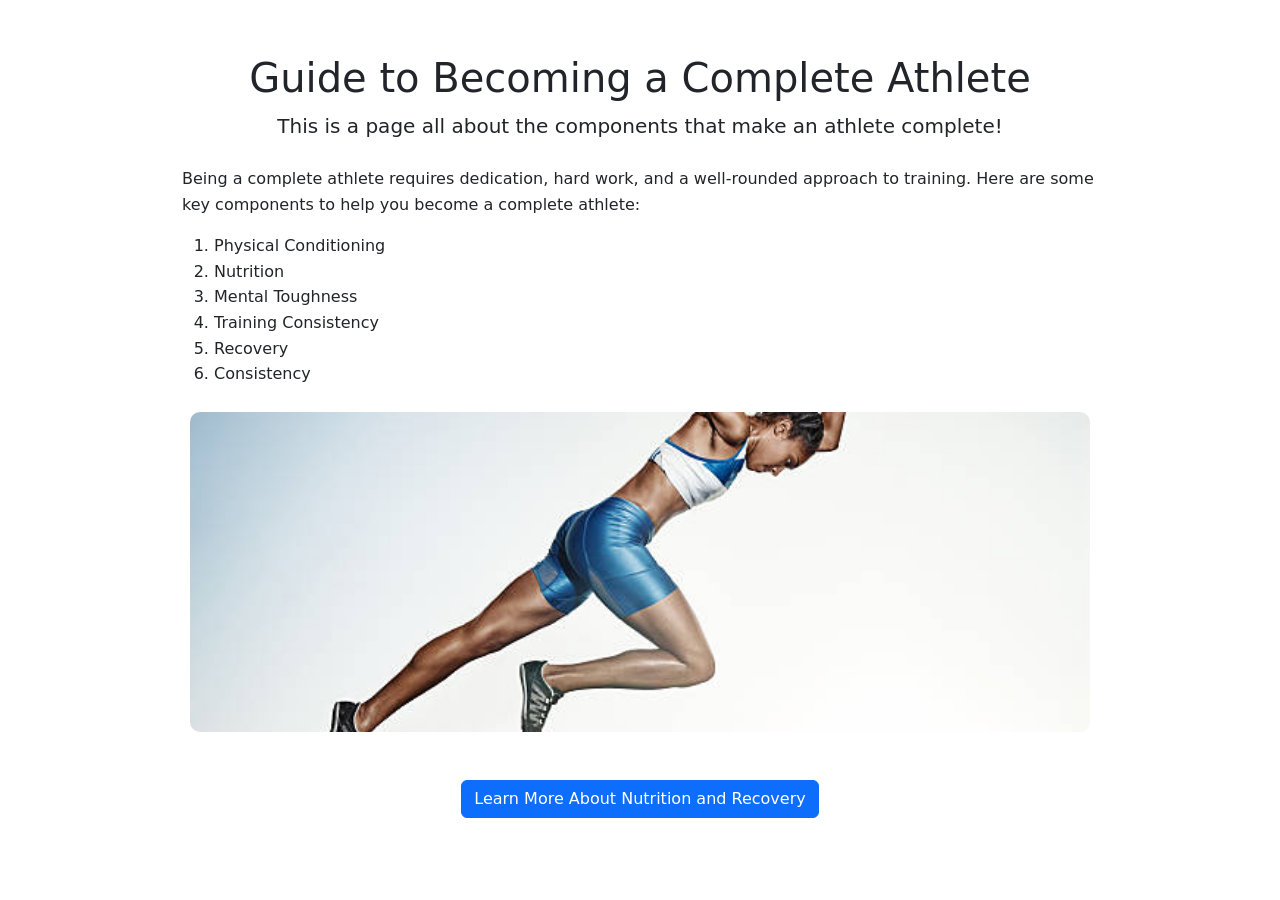
<file: index.html>
<!DOCTYPE html>
<html lang="en">
<head>

    <meta charset="UTF-8">
    <meta name="viewport" content="width=device-width, initial-scale=1.0">
    <title>Guide To Be a Complete Athlete</title>

    <!-- Link to the Bootstrap CSS file from a CDN -->
     <link href="https://cdn.jsdelivr.net/npm/bootstrap@5.3.3/dist/css/bootstrap.min.css" rel="stylesheet" integrity="sha384-QWTKZyjpPEjISv5WaRU9OFeRpok6YctnYmDr5pNlyT2bRjXh0JMhjY6hW+ALEwIH" crossorigin="anonymous">
     
      <!-- Link to the stylesheet called style.css -->
       <link rel="stylesheet" href="./css/style.css">
    

</head>

<body>
 <div class="container mt-4">
    <!-- Your page content goes here -->

<header class="text-center mb-4">
  <h1>Guide to Becoming a Complete Athlete</h1>
  <p class="lead">This is a page all about the components that make an athlete complete!</p>
</header>

<main>
    <p>Being a complete athlete requires dedication, hard work, and a well-rounded approach to training. Here are some key components to help you become a complete athlete:</p>

    <ol>
        <li>Physical Conditioning</li>
        <li>Nutrition</li>
        <li>Mental Toughness</li>
        <li>Training Consistency</li>
        <li>Recovery</li>
        <li>Consistency</li>
    </ol>

    
        <img src="./images/athlete_running.jpg" alt="Athlete Training hard" class="hero-img">
 </main>

 <footer class="mt-5">
  <nav class="d-flex justify-content-center gap-4">
    <a href="page 2.html" class="btn btn-primary">Learn More About Nutrition and Recovery</a>
  </nav>
</footer>

   

 </div>
</body>
</html>
</file>
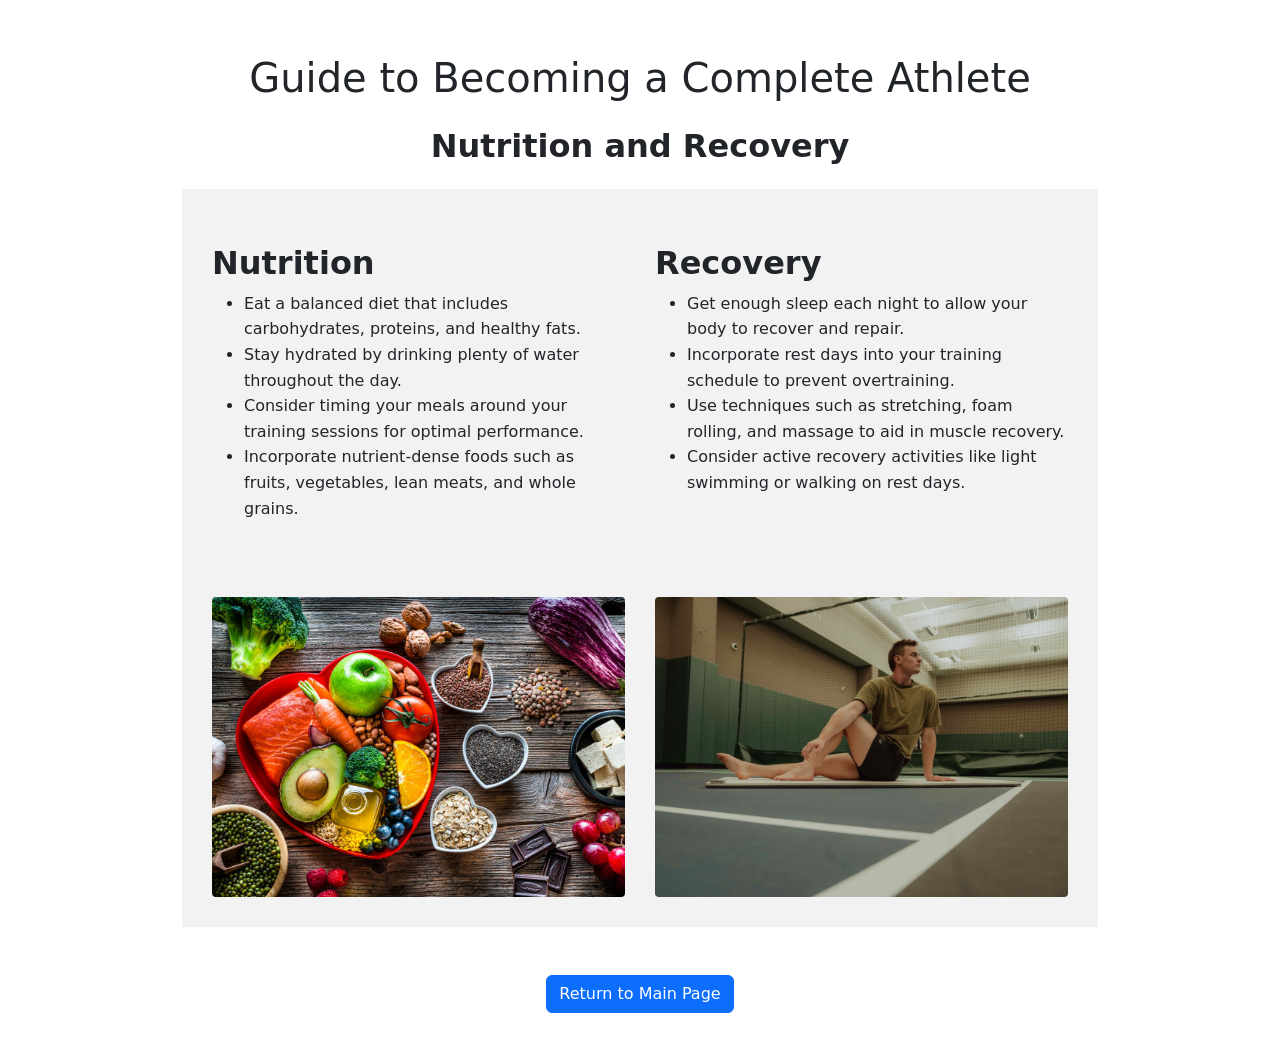
<file: page 2.html>
<!DOCTYPE html>
<html lang="en">
<head>
    
    <meta charset="UTF-8">
    <meta name="viewport" content="width=device-width, initial-scale=1.0">
    <title>Document</title>

     <!-- Link to the Bootstrap CSS file from a CDN -->
     <link href="https://cdn.jsdelivr.net/npm/bootstrap@5.3.3/dist/css/bootstrap.min.css" rel="stylesheet" integrity="sha384-QWTKZyjpPEjISv5WaRU9OFeRpok6YctnYmDr5pNlyT2bRjXh0JMhjY6hW+ALEwIH" crossorigin="anonymous">
     
      <!-- Link to the stylesheet called style.css -->
     <link rel="stylesheet" href="./css/style.css">
    

</head>
<body>
 <div class="container mt-4">
    <!-- Your page content goes here -->
  

<header class="text-center mb-4">
  <h1>Guide to Becoming a Complete Athlete</h1>
  <h2 class="subheader">Nutrition and Recovery</h2>
</header>


<main>

    <section>
     <div class="flex-container">
            <div class="flex-item">
                <h2 class = "subheader">Nutrition</h2>
                <ul>
                    <li>Eat a balanced diet that includes carbohydrates, proteins, and healthy fats.</li>
                    <li>Stay hydrated by drinking plenty of water throughout the day.</li>
                    <li>Consider timing your meals around your training sessions for optimal performance.</li>
                    <li>Incorporate nutrient-dense foods such as fruits, vegetables, lean meats, and whole grains.</li>
                </ul>
            </div>
           

            <div class="flex-item">
                <h2 class = "subheader">Recovery</h2>
                <ul>
                    <li>Get enough sleep each night to allow your body to recover and repair.</li>
                    <li>Incorporate rest days into your training schedule to prevent overtraining.</li>
                    <li>Use techniques such as stretching, foam rolling, and massage to aid in muscle recovery.</li>
                    <li>Consider active recovery activities like light swimming or walking on rest days.</li>
                </ul>
            </div>
     </div>

     <div class="flex-container">
             <div class="flex-item">
                <img src="./images/healthy_food.jpg" alt="Healthy Food">
            </div>
            <div class="flex-item">
                 <img src="./images/recovery.jpeg" alt="Athlete Recovery">
            </div>
    </div>

    </section>

    
    

</main>


<footer class="mt-5">
  <nav class="d-flex justify-content-center gap-4">
    <a href="index.html" class="btn btn-primary">Return to Main Page</a>
  </nav>
</footer>

 </div>

</body>
</html>
</file>
<file: css/style.css>
.subheader{
    font-weight: bold;
    margin-top: 25px;
}
/* Flexbox layout for the images on page 2 */
.flex-container {
    display: flex;
    justify-content: space-between;
    gap: 30px;          /* clean spacing between items */
    background-color: #f2f2f2;
    padding: 30px;
    
}

.flex-item {
    flex: 1;   /* makes both images take equal space */
}

.title {
    text-align: center;
    color: #333;
}


 /* Only style images inside the flex container (page2 images row) */
 .flex-container img {
    width: 100%;
    height: 300px;       
    object-fit: cover;   
    border-radius: 4px;
}


/*Main page layout*/
body {
  max-width: 1000px;
  margin: 0 auto;
  padding: 30px;
  line-height: 1.6;
}


/* Hero image on index page */
.hero-img {
  display: block;
  width: 100%;
  max-width: 900px;     
  height: 320px;       
  object-fit: cover;    
  margin: 25px auto;
  border-radius: 10px;
}



@media (max-width: 600px) {
  body {
    font-size: 16px;
  }
}
</file>
